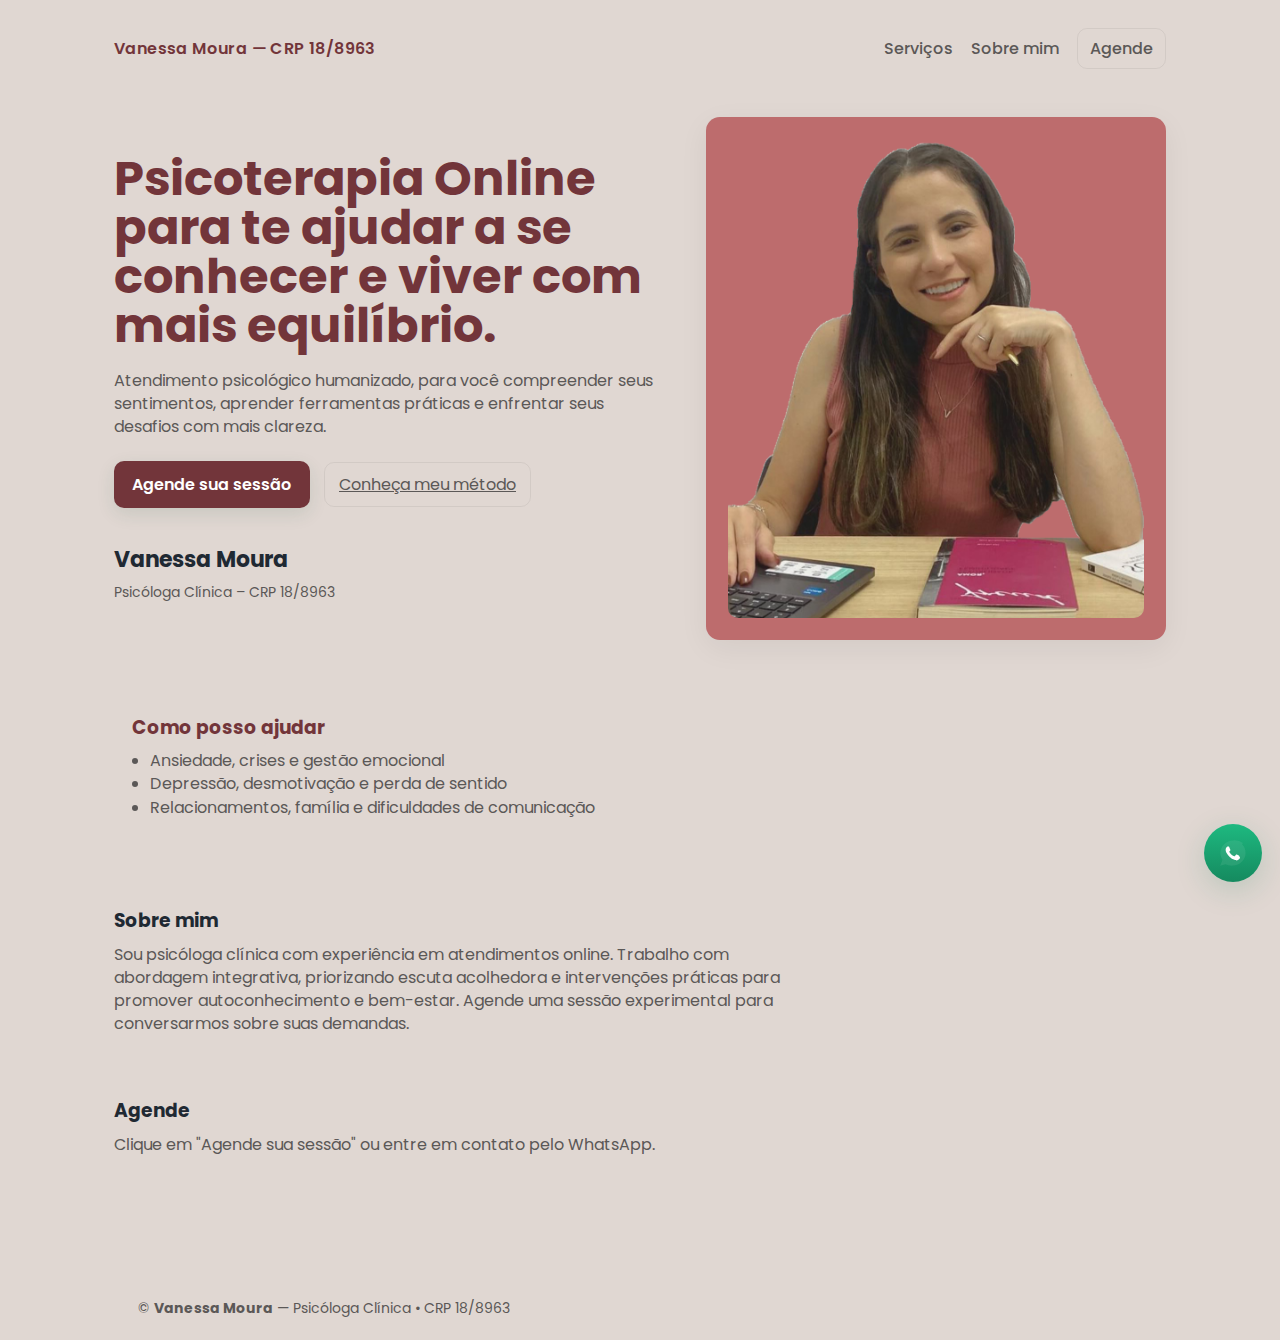
<file: public_html/index.html>
<!doctype html>
<html lang="pt-BR">
<head>
  <meta charset="utf-8" />
  <meta name="viewport" content="width=device-width,initial-scale=1" />
  <title>Vanessa Moura — Psicoterapia Online</title>
  <link rel="preconnect" href="https://fonts.googleapis.com">
  <link rel="preconnect" href="https://fonts.gstatic.com" crossorigin>
  <link href="https://fonts.googleapis.com/css2?family=Poppins:wght@300;400;600;700&display=swap" rel="stylesheet">
  <link rel="stylesheet" href="style.css" />

</head>
<body>
  <header>
    <div class="brand">Vanessa Moura — CRP 18/8963</div>
    <nav>
      <a href="#services">Serviços</a>
      <a href="#sobre">Sobre mim</a>
      <a href="#agende" class="btn-ghost" style="padding:8px 12px;">Agende</a>
    </nav>
  </header>

  <main class="container" role="main">
    <section class="hero">
      <h1 class="hero-title">Psicoterapia Online para te ajudar a se conhecer e viver com mais equilíbrio.</h1>
      <p class="hero-sub">Atendimento psicológico humanizado, para você compreender seus sentimentos, aprender ferramentas práticas e enfrentar seus desafios com mais clareza.</p>

      <div class="cta-row">
        <a href="#agende" class="btn-primary" id="cta-agenda">Agende sua sessão</a>
        <a href="#sobre" class="btn-ghost">Conheça meu método</a>
      </div>

      <div class="info-block">
        <p class="therapist-name">Vanessa Moura</p>
        <p class="credentials">Psicóloga Clínica – CRP 18/8963</p>
      </div>
    </section>

    <aside class="photo-card" aria-hidden="true">
      <!-- Substitua 'photo.jpg' pela sua imagem real. Se possível use um JPG com boa resolução. -->
      <img src="assets/vanessa_sorrindo.png" alt="Vanessa Moura sorrindo"/>
    </aside>

    <!-- Conteúdo adicional abaixo (ficará abaixo em mobile) -->
    <section id="services" style="grid-column:1 / -1; margin-top:20px;">
      <div style="max-width:720px; background:transparent; padding:18px; border-radius:10px;">
        <h3 style="margin:0 0 8px 0; color:var(--accent)">Como posso ajudar</h3>
        <ul style="margin:0;padding-left:18px;color:var(--muted)">
          <li>Ansiedade, crises e gestão emocional</li>
          <li>Depressão, desmotivação e perda de sentido</li>
          <li>Relacionamentos, família e dificuldades de comunicação</li>
        </ul>
      </div>
    </section>

    <section id="sobre" style="grid-column:1 / -1;margin-top:16px;">
      <h3 style="margin-bottom:8px;">Sobre mim</h3>
      <p style="color:var(--muted);max-width:70ch;margin:0">Sou psicóloga clínica com experiência em atendimentos online. Trabalho com abordagem integrativa, priorizando escuta acolhedora e intervenções práticas para promover autoconhecimento e bem-estar. Agende uma sessão experimental para conversarmos sobre suas demandas.</p>
    </section>

    <section id="agende" style="grid-column:1 / -1;margin-top:26px;">
      <h3 style="margin:0 0 8px 0;">Agende</h3>
      <p style="color:var(--muted);margin:0 0 12px 0;">Clique em "Agende sua sessão" ou entre em contato pelo WhatsApp.</p>
    </section>

  </main>

  <a class="whatsapp" href="https://wa.me/55YOURNUMBER?text=Ol%C3%A1%20Vanessa%2C%20gostaria%20de%20agendar%20uma%20sess%C3%A3o" target="_blank" aria-label="Abrir conversa no WhatsApp">
    <!-- simples ícone SVG -->
    <svg width="28" height="28" viewBox="0 0 24 24" fill="none" xmlns="http://www.w3.org/2000/svg" aria-hidden="true">
      <path d="M20.52 3.48A11.86 11.86 0 0 0 12 1.2C6.13 1.2 1.2 6.13 1.2 12c0 2.11.62 4.07 1.79 5.74L1 23l4.53-1.35A11.8 11.8 0 0 0 12 22.8c5.87 0 10.8-4.93 10.8-10.8 0-3-1.17-5.7-3.08-7.52z" fill="#fff" opacity="0.08"/>
      <path d="M17.3 14.3c-.3-.15-1.77-.87-2.05-.97-.28-.1-.48-.15-.68.15-.2.3-.8.97-.98 1.17-.18.2-.36.23-.66.08-.3-.15-1.25-.46-2.38-1.48-.88-.78-1.48-1.74-1.65-2.04-.17-.3-.02-.46.12-.61.12-.12.3-.31.45-.46.15-.15.2-.25.3-.42.1-.17.05-.31-.02-.46-.06-.15-.68-1.63-.93-2.23-.25-.58-.5-.5-.68-.51l-.58-.01c-.2 0-.52.07-.8.31-.28.24-1.07 1.05-1.07 2.56 0 1.5 1.1 2.96 1.25 3.17.15.2 2.15 3.43 5.2 4.8 3.05 1.38 3.05 0.92 3.6 0.86.55-.06 1.77-.72 2.02-1.41.25-.69.25-1.28.18-1.41-.07-.13-.28-.2-.58-.35z" fill="#fff"/>
    </svg>
  </a>

  <footer>
    <div style="max-width:var(--max);margin:0 auto;padding:0 24px;">© <strong>Vanessa Moura</strong> — Psicóloga Clínica • CRP 18/8963</div>
  </footer>

  <script src="script.js"></script>
</body>
</html>
</file>
<file: public_html/style.css>
:root{
      --bg: #E0D7D2; /* suave bege */
      --text: #1f2933; /* quase preto */
      --muted: #5b5857;
      --accent: #72353A; /* vermelho profundo */
      --card:#bd6c6d; /* vermelho mais claro */
      --radius: 14px;
      --max: 1100px;
    }
    *{box-sizing:border-box}
    html,body{height:100%;}
    body{
      margin:0;
      font-family:'Poppins',system-ui,-apple-system,Segoe UI,Roboto,"Helvetica Neue",Arial;
      background:var(--bg);
      color:var(--text);
      -webkit-font-smoothing:antialiased;
      -moz-osx-font-smoothing:grayscale;
      line-height:1.45;
    }

    header{
      max-width:var(--max);
      margin:28px auto 12px;
      padding:0 24px;
      display:flex;
      align-items:center;
      justify-content:space-between;
      gap:20px;
    }
    .brand{color:var(--accent);font-weight:600;letter-spacing:0.4px}
    nav{display:flex;gap:18px;align-items:center}
    nav a{color:var(--muted);text-decoration:none;font-weight:500}

    .container{
      max-width:var(--max);
      margin:20px auto 80px;
      padding:28px 24px;
      display:grid;
      grid-template-columns: 1fr 460px;
      gap:36px;
      align-items:center;
    }

    /* left column */
    .hero-title{
      font-size: clamp(28px, 5vw, 48px);
      line-height:1.02;
      margin:0 0 18px 0;
      font-weight:700;
      color:var(--accent);
    }
    .hero-sub{
      margin:0 0 22px 0;
      color:var(--muted);
      max-width:54ch;
      font-size:16px;
      font-weight:400;
    }
    .cta-row{display:flex;gap:14px;align-items:center}
    .btn-primary{
      background:var(--accent);
      color:white;
      border:none;
      padding:12px 18px;
      font-weight:600;
      border-radius:10px;
      box-shadow:0 6px 18px rgba(31,90,68,0.12);
      cursor:pointer;
      text-decoration:none;
      display:inline-flex;
      align-items:center;
      gap:10px;
    }
    .btn-ghost{background:transparent;border:1px solid rgba(0,0,0,0.06);padding:10px 14px;border-radius:10px;color:var(--muted)}

    .info-block{margin-top:36px}
    .therapist-name{font-size:22px;margin:0 0 6px 0;font-weight:700}
    .credentials{color:var(--muted);font-size:14px;margin:0}

    /* photo card */
    .photo-card{
      background:var(--card);
      border-radius:var(--radius);
      padding:22px;
      display:flex;
      justify-content:center;
      align-items:center;
      box-shadow: 0 8px 30px rgba(0,0,0,0.06);
    }
    .photo-card img{max-width:100%;height:auto;border-radius:10px;display:block}

    /* floating WhatsApp */
    .whatsapp{
      position:fixed;
      right:18px;
      bottom:18px;
      width:58px;height:58px;border-radius:999px;
      background:linear-gradient(180deg,#1eb980,#158a5f);
      display:flex;align-items:center;justify-content:center;
      box-shadow:0 8px 30px rgba(22,120,84,0.18);
      z-index:80;
      text-decoration:none;color:white;font-weight:700
    }

    /* footer */
    footer{max-width:var(--max);margin:40px auto;padding:22px 24px;color:var(--muted);font-size:14px}

    /* responsiveness */
    @media (max-width:980px){
      .container{grid-template-columns:1fr;gap:20px;padding-bottom:40px}
      header{padding:12px 18px}
      .photo-card{order:2}
    }

    @media (max-width:520px){
      .hero-title{font-size:24px}
      .therapist-name{font-size:18px}
    }
</file>
